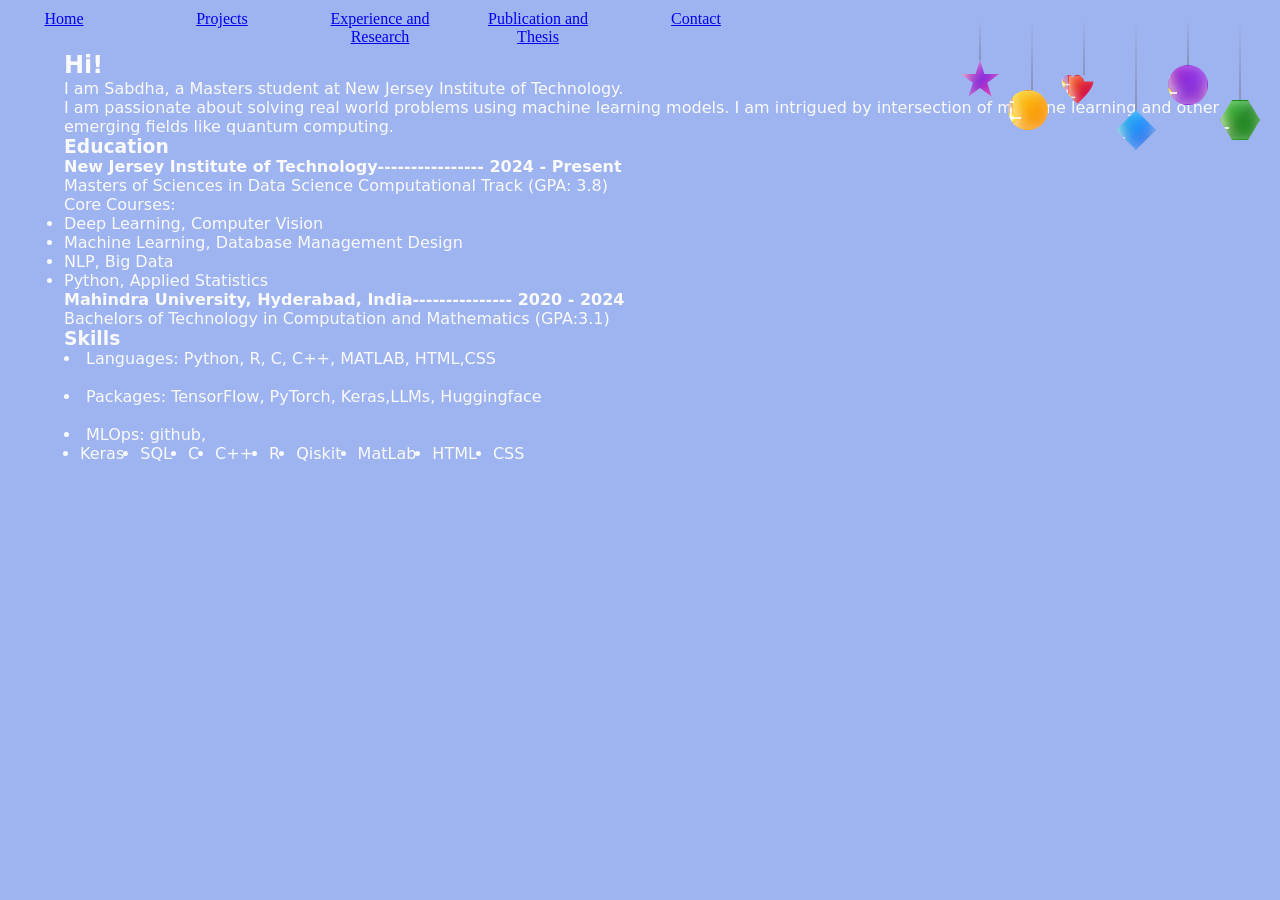
<file: index.html>
<!DOCTYPE html>
<html>
    <head>
        <meta charset="UTF-8">
        <meta name="viewport" content="width=device-width, initial-scale=1.0">
        <link rel="stylesheet" href="./styles.css">
        <title>
            Portfolio
        </title>
    </head>
    <body style="background-color: rgb(158, 180, 240);">
        
        <div class="options-container button-text-font">

        <nav class="pink-button">
        <a href="index.html" class="active">Home</a>
            </nav>
                <nav class="pink-button">
        <a href="projects.html" >Projects</a>
        </nav>
        <nav class="pink-button">
        <a href="research.html">Experience and Research</a>
        </nav>
        <nav class="pink-button">
        <a href="publication.html">Publication and Thesis</a>
        </nav>
        <nav class="pink-button">
        <a href="contact.html">Contact</a>
        </nav>
        </div>

        <div class="intro">
            <h2>Hi!</h2>
            <p>I am Sabdha, a Masters student at New Jersey Institute of Technology. <br>
            I am passionate about solving real world problems using machine learning models. I am intrigued by intersection of machine learning and other emerging fields like quantum computing. </p>
        </div>


<div class="try">
<!-- <style>
  .suncatcher-container {
    position: fixed;
    top: 20px;
    right: 20px;
    z-index: 1000;
    display: flex;
    gap: 12px;
  }
  
  .suncatcher {
    position: relative;
    display: inline-block;
  }
  
  .string {
    width: 2px;
    background: linear-gradient(to bottom, transparent, rgba(100, 100, 100, 0.4));
    margin: 0 auto;
  }
  
  /* Varying string lengths */
  .suncatcher:nth-child(1) .string { height: 40px; }
  .suncatcher:nth-child(2) .string { height: 70px; }
  .suncatcher:nth-child(3) .string { height: 55px; }
  .suncatcher:nth-child(4) .string { height: 90px; }
  .suncatcher:nth-child(5) .string { height: 45px; }
  .suncatcher:nth-child(6) .string { height: 80px; }
  .suncatcher:nth-child(7) .string { height: 60px; }
  
  .crystal {
    width: 40px;
    height: 40px;
    margin: 0 auto;
    animation: swing 3s ease-in-out infinite;
    transform-origin: top center;
    filter: drop-shadow(0 2px 8px rgba(138, 43, 226, 0.5));
  }
  
  /* Star shape */
  .star {
    background: linear-gradient(135deg, 
      rgba(255, 105, 180, 0.95) 0%,
      rgba(138, 43, 226, 0.95) 50%,
      rgba(255, 20, 147, 0.95) 100%);
    clip-path: polygon(
      50% 0%, 
      61% 35%, 
      98% 35%, 
      68% 57%, 
      79% 91%, 
      50% 70%, 
      21% 91%, 
      32% 57%, 
      2% 35%, 
      39% 35%
    );
    box-shadow: 
      0 0 25px rgba(255, 20, 147, 0.7),
      0 0 40px rgba(138, 43, 226, 0.4),
      inset 0 0 15px rgba(255, 255, 255, 0.5);
    border: 1px solid rgba(138, 43, 226, 0.6);
  }
  
  /* Moon shape */
  .moon {
    background: linear-gradient(135deg, 
      rgba(255, 215, 0, 0.95) 0%,
      rgba(255, 165, 0, 0.95) 50%,
      rgba(255, 140, 0, 0.95) 100%);
    clip-path: circle(50% at 40% 50%);
    box-shadow: 
      0 0 25px rgba(255, 215, 0, 0.7),
      0 0 40px rgba(255, 165, 0, 0.4),
      inset 0 0 15px rgba(255, 255, 255, 0.5);
    border: 1px solid rgba(255, 165, 0, 0.6);
  }
  
  /* Heart shape */
  .heart {
    background: linear-gradient(135deg, 
      rgba(255, 69, 0, 0.95) 0%,
      rgba(220, 20, 60, 0.95) 50%,
      rgba(255, 0, 127, 0.95) 100%);
    clip-path: path('M20,8 C20,4 16,0 12,0 C8,0 6,2 6,4 C6,2 4,0 0,0 C-4,0 -8,4 -8,8 C-8,16 4,28 12,36 C20,28 32,16 32,8 Z');
    transform: scale(0.8);
    box-shadow: 
      0 0 25px rgba(255, 0, 127, 0.7),
      0 0 40px rgba(220, 20, 60, 0.4),
      inset 0 0 15px rgba(255, 255, 255, 0.5);
    border: 1px solid rgba(220, 20, 60, 0.6);
  }
  
  /* Diamond shape */
  .diamond {
    background: linear-gradient(135deg, 
      rgba(0, 191, 255, 0.95) 0%,
      rgba(30, 144, 255, 0.95) 50%,
      rgba(65, 105, 225, 0.95) 100%);
    clip-path: polygon(50% 0%, 100% 50%, 50% 100%, 0% 50%);
    box-shadow: 
      0 0 25px rgba(30, 144, 255, 0.7),
      0 0 40px rgba(0, 191, 255, 0.4),
      inset 0 0 15px rgba(255, 255, 255, 0.5);
    border: 1px solid rgba(30, 144, 255, 0.6);
  }
  
  /* Circle shape */
  .circle {
    background: linear-gradient(135deg, 
      rgba(148, 0, 211, 0.95) 0%,
      rgba(138, 43, 226, 0.95) 50%,
      rgba(153, 50, 204, 0.95) 100%);
    clip-path: circle(50%);
    box-shadow: 
      0 0 25px rgba(148, 0, 211, 0.7),
      0 0 40px rgba(138, 43, 226, 0.4),
      inset 0 0 15px rgba(255, 255, 255, 0.5);
    border: 1px solid rgba(138, 43, 226, 0.6);
  }
  
  /* Hexagon shape */
  .hexagon {
    background: linear-gradient(135deg, 
      rgba(50, 205, 50, 0.95) 0%,
      rgba(34, 139, 34, 0.95) 50%,
      rgba(0, 128, 0, 0.95) 100%);
    clip-path: polygon(30% 0%, 70% 0%, 100% 50%, 70% 100%, 30% 100%, 0% 50%);
    box-shadow: 
      0 0 25px rgba(50, 205, 50, 0.7),
      0 0 40px rgba(34, 139, 34, 0.4),
      inset 0 0 15px rgba(255, 255, 255, 0.5);
    border: 1px solid rgba(34, 139, 34, 0.6);
  }
  
  /* Teardrop shape */
  .teardrop {
    background: linear-gradient(135deg, 
      rgba(255, 20, 147, 0.95) 0%,
      rgba(199, 21, 133, 0.95) 50%,
      rgba(219, 112, 147, 0.95) 100%);
    clip-path: path('M20,40 Q20,20 20,10 A10,10 0 1,1 20,10 Q20,20 20,40 Z');
    box-shadow: 
      0 0 25px rgba(255, 20, 147, 0.7),
      0 0 40px rgba(199, 21, 133, 0.4),
      inset 0 0 15px rgba(255, 255, 255, 0.5);
    border: 1px solid rgba(199, 21, 133, 0.6);
  }
  
  /* Animation delays for each charm */
  .suncatcher:nth-child(1) .crystal { animation-delay: 0s; }
  .suncatcher:nth-child(2) .crystal { animation-delay: 0.3s; }
  .suncatcher:nth-child(3) .crystal { animation-delay: 0.6s; }
  .suncatcher:nth-child(4) .crystal { animation-delay: 0.9s; }
  .suncatcher:nth-child(5) .crystal { animation-delay: 1.2s; }
  .suncatcher:nth-child(6) .crystal { animation-delay: 1.5s; }
  .suncatcher:nth-child(7) .crystal { animation-delay: 1.8s; }
  
  .sparkle {
    position: absolute;
    width: 12px;
    height: 12px;
    background: radial-gradient(circle, 
      rgba(255, 255, 255, 1) 0%,
      rgba(255, 215, 0, 0.9) 50%,
      transparent 70%);
    border-radius: 50%;
    animation: sparkle 2s ease-in-out infinite;
    box-shadow: 
      0 0 15px rgba(255, 255, 255, 1),
      0 0 25px rgba(255, 215, 0, 0.8);
  }
  
  .sparkle::before {
    content: '';
    position: absolute;
    top: 50%;
    left: 50%;
    transform: translate(-50%, -50%);
    width: 20px;
    height: 2px;
    background: rgba(255, 255, 255, 0.8);
    box-shadow: 0 0 10px rgba(255, 255, 255, 0.6);
  }
  
  .sparkle::after {
    content: '';
    position: absolute;
    top: 50%;
    left: 50%;
    transform: translate(-50%, -50%) rotate(90deg);
    width: 20px;
    height: 2px;
    background: rgba(255, 255, 255, 0.8);
    box-shadow: 0 0 10px rgba(255, 255, 255, 0.6);
  }
  
  .sparkle:nth-child(1) {
    top: 5px;
    left: -15px;
    animation-delay: 0s;
  }
  
  .sparkle:nth-child(2) {
    top: 25px;
    right: -18px;
    animation-delay: 0.7s;
  }
  
  .sparkle:nth-child(3) {
    bottom: 5px;
    left: -8px;
    animation-delay: 1.4s;
  }
  
  @keyframes swing {
    0%, 100% {
      transform: rotate(-8deg);
    }
    50% {
      transform: rotate(8deg);
    }
  }
  
  @keyframes sparkle {
    0%, 100% {
      opacity: 0;
      transform: scale(0) rotate(0deg);
    }
    50% {
      opacity: 1;
      transform: scale(1.2) rotate(180deg);
    }
  }
</style> -->

<div class="suncatcher-container">
  <div class="suncatcher">
    <div class="string"></div>
    <div class="crystal star">
      <div class="sparkle"></div>
      <div class="sparkle"></div>
      <div class="sparkle"></div>
    </div>
  </div>
  <div class="suncatcher">
    <div class="string"></div>
    <div class="crystal moon">
      <div class="sparkle"></div>
      <div class="sparkle"></div>
      <div class="sparkle"></div>
    </div>
  </div>
  <div class="suncatcher">
    <div class="string"></div>
    <div class="crystal heart">
      <div class="sparkle"></div>
      <div class="sparkle"></div>
      <div class="sparkle"></div>
    </div>
  </div>
  <div class="suncatcher">
    <div class="string"></div>
    <div class="crystal diamond">
      <div class="sparkle"></div>
      <div class="sparkle"></div>
      <div class="sparkle"></div>
    </div>
  </div>
  <div class="suncatcher">
    <div class="string"></div>
    <div class="crystal circle">
      <div class="sparkle"></div>
      <div class="sparkle"></div>
      <div class="sparkle"></div>
    </div>
  </div>
  <div class="suncatcher">
    <div class="string"></div>
    <div class="crystal hexagon">
      <div class="sparkle"></div>
      <div class="sparkle"></div>
      <div class="sparkle"></div>
    </div>
  </div>
  
</div>

     <div class="education"> <h3>Education</h3>

                    <h4>New Jersey Institute of Technology---------------- 2024 - Present</h4>
                    <p>Masters of Sciences in Data Science Computational Track (GPA: 3.8) <br>
                    Core Courses:</p>
                    <ul>
                        <li>Deep Learning, Computer Vision</li>
                        <li>Machine Learning, Database Management Design</li>
                        <li>NLP, Big Data</li>
                        <li>Python, Applied Statistics</li>
                    </ul>
    
                    <h4>Mahindra University, Hyderabad, India--------------- 2020 - 2024 </h4>
                    <p>Bachelors of Technology in Computation and Mathematics (GPA:3.1)
                    </p>
    
    </div>
        <!-- <hr> -->

    <!-- <div class="experience"> <h3>Experience</h3>
            <h4>Research Assistant (Volunteer)- Neural Network based SLAM Project |
                New Jersey Institute of Technology-----
                July 2025 - August 2025</h4>
                <ul>
                        <li>Created data visualizations to analyze spatial-temporal patterns in visual datasets, enhancing interpret ability for research decisions</li>
                        <li>Illustrated the temporal attention transformer architecture to improve clarity in team discussions and technical documentation.</li>
                        <li>Experimented with various undersampling and oversampling strategies to address dataset imbalance and
evaluate effects on model training stability.</li>
                    </ul> -->
<!--           
    </div>
        <div class="projects "> <h3>Projects I did in the last 1.5 years</h3>
            <div>
                <h4>Flight Data Analysis with Hadoop & Oozie | AWS-based Distributed System</h4>
                <details>
                    <summary>Read More</summary>
                    <p>Designed and implemented a distributed data processing workflow using Hadoop and Apache Oozie to analyze over 20 years of U.S. flight data (~100M+ records). Developed and orchestrated multiple MapReduce jobs to identify top-performing airlines, analyze airport taxi times, and determine common flight cancellation reasons. Deployed the solution on AWS EC2 instances, performed scalability testing across varying VM counts, and benchmarked performance over incremental time spans. Demonstrated strong skills in big data processing, cluster configuration, and workflow automation.</p>
                  </details>
                <h4>Text Classification using Quantum Self-Attention Neural Network</h4>
                <details>
                    <summary>Read More</summary>
                    <p>Implemented a Quantum Self-Attention Neural Network to classify biomedical research papers from the PubMed dataset into Diabetes Mellitus, Experimental and Diabetes Mellitus Type 1. Compared the performance of QSANN against Naive Bayes and classical self-attention models. Achieved 73% classification accuracy, demonstrating the potential of quantum-inspired models in text classification tasks within the biomedical domain.</p>
                  </details>
                <h4>UFC Fight Winner Prediction using Machine Learning</h4>
                <details>
                    <summary>
                        Read More
                    </summary>
                    <p>Analyzed UFC fight data (1993–2021) from Kaggle to develop predictive models for fight outcomes. Extended and improved upon prior work by Kaggle user Conall by exploring additional features, evaluating previously unconsidered factors, and implementing new machine learning models (e.g., Random Forest, XGBoost, and Neural Networks). Achieved improved prediction accuracy through feature engineering and model optimization, contributing novel insights into fight dynamics and win probabilities</p>
                </details>
                <h4>Material Management Web App</h4>
                <details>
                    <summary>
                        Read More
                    </summary>
                    <p>A full-stack web application designed to manage textile inventory efficiently. It categorizes materials into raw materials (like cotton, wool), finished goods (such as garments, fabrics), and supplies (including dyes, threads, and equipment). The system allows users to add, update, and track materials, making it ideal for streamlining resource management in textile production.</p>
                </details>
                <h4>AI-Powered Resume Analyzer Web App</h4>
                <details>
                    <summary>
                        Read More
                    </summary>
                <p>Developed a web application that analyzes a user’s resume PDF against a job description to identify relevant coursework, match qualifications, and suggest a personalized learning roadmap for missing skills. Integrated OpenAI’s GPT model via a Django backend, using tools such as pdfplumber and PyPDF2 for PDF parsing.</p>
                </details>
                <h4>Equity Portfolio Management Strategy Simulation</h4>
                <details>
                    <summary>
                        Read More
                    </summary>
                <p>Simulated a $5 million equity portfolio using 2018 daily stock data from 10 major tech companies. Implemented and compared two rebalancing strategies—buying the lowest vs. highest performers every 5 business days—while accounting for dividends and FX impact (USD/JPY). Tracked daily portfolio value (MTM), benchmarked against a custom high-tech index, and analyzed performance to find the optimal rebalancing frequency.</p>
                </details>
                <h4>Multimodal Emotion Recognition using GIFs and Images</h4>
                <details>
                    <summary>
                        Read More
                    </summary>
                 <p>Designed a two-phase project focused on multimodal emotion recognition using images and GIFs, reflecting modern communication trends across generations. In phase one, curated a diverse dataset by sourcing visual content from platforms like Giphy and DALL-E. In phase two, applied and compared advanced deep learning models—including CNNs, VGG, and ResNet—to extract and classify emotions from the dataset. This project demonstrated the potential of multimodal datasets in enhancing human-computer interaction and provided insights into the emotional dynamics conveyed through visual media.</p>
                </details>
                <h4>Sarcasm Detection Using Transformer Models</h4>
                <details>
                    <summary>
                        Read More
                    </summary>
                    <p>Developed a sarcasm detection model using Transformer-based architecture to tackle the growing challenge of identifying sarcasm in online text. The project involved extensive data preprocessing, text cleaning, and the construction of a custom Transformer encoder incorporating Multi-Head Attention, positional encoding, and feedforward layers. By capturing nuanced contextual dependencies in language, the model achieved high accuracy and precision in distinguishing sarcastic from non-sarcastic content. Performance was evaluated using average precision score, accuracy, and confusion matrix, demonstrating the model's effectiveness in handling the complexities of sarcastic expressions.</p>
                </details>


            </div>
        </div> -->

      
        

              
    <div class="skills">
            <h3>Skills</h3>
           
                <li>Languages: Python, R, C, C++, MATLAB, HTML,CSS</li> 
                <br>
                <li>Packages: TensorFlow, PyTorch, Keras,LLMs, Huggingface</li> 
                <br>
                <li>MLOps: github, </li>

        
            <ul>
                <li>Keras</li>
                <li>SQL</li>
                <li>C</li>
                <li>C++</li>
                <li>R</li>
                <li>Qiskit</li>
                <li>MatLab</li>
                <li>HTML</li>
                <li>CSS</li>

            </ul>

        </div> 
        <!-- <div>
            <h3>Certifications</h3>
            <ul>
                <li>International Risk Management Level-1 Certified</li>
                <li>Qiskit Quantum Machine Learning Summer Course</li>
                <li>Intro to Quantum Computing by Qubit by Qubit</li>
            </ul>
        </div>
        <hr>

        <div> <h3>Volunteering</h3>
        <p>    Volunteering at NJIT Food Pantry (Jan 2025 - Present) <br>
            Tutored middle school students (Oct 2023- Jan 2024)
        </p>

        </div>

        </div>
        


        <div class="hobbies"><h3>In my free time I like to..</h3>
            <ul>
                <li>Read fiction</li>
                <li>Play Table Tennis or Badminton</li>
                <li>Watch Ted Talks</li>
                <li>Cook</li>
            </ul>
        
        </div>
    </div> -->

    </body>

    <!-- <footer>
        
        
    </footer> -->
    </html>
</file>
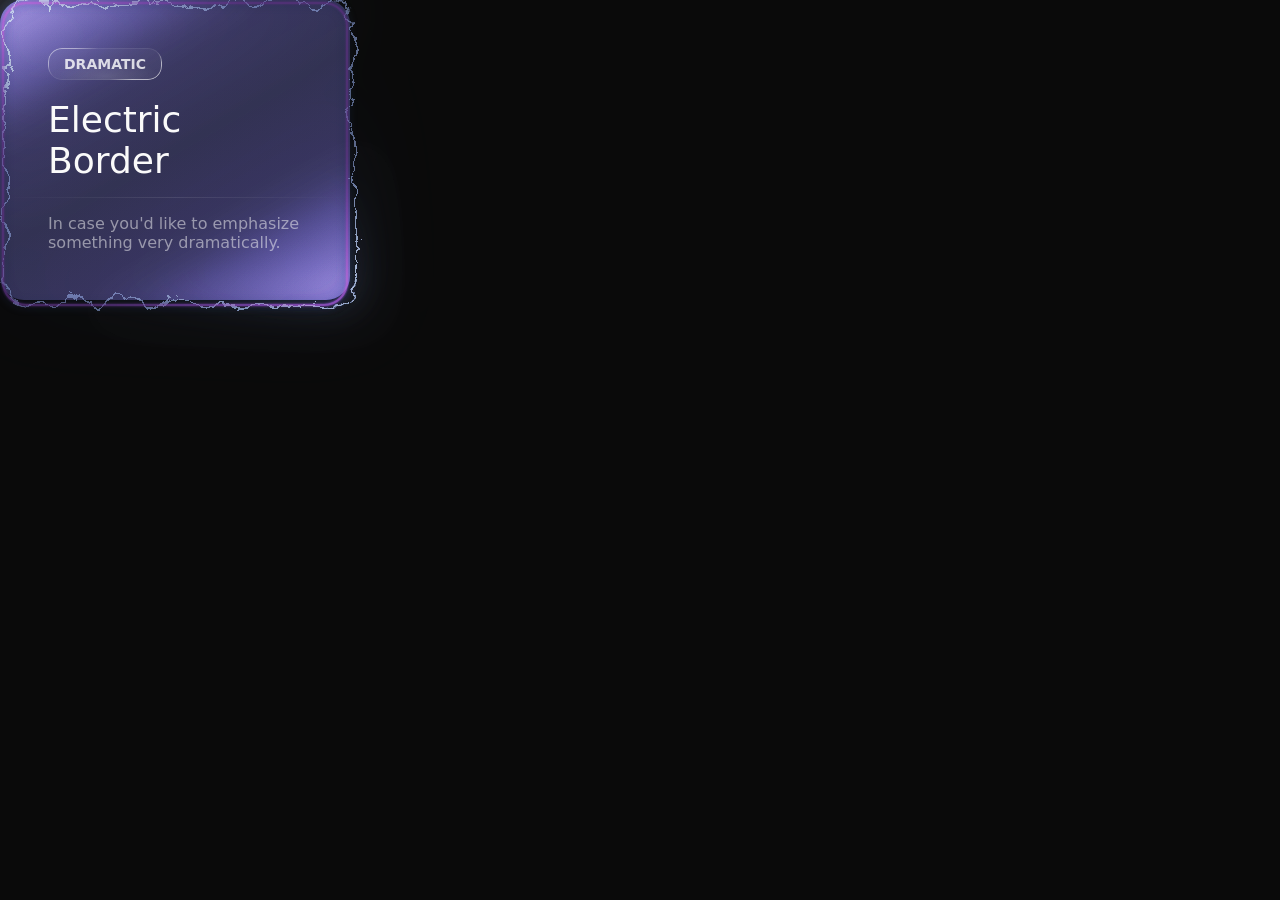
<file: project_card.html>
<!DOCTYPE html>
<html>
    <head>
        <meta charset="UTF-8">
        <meta name="viewport" content="width=device-width, initial-scale=1.0">
        <link rel="stylesheet" href="./test.css">
        <title>
            Portfolio
        </title>
    </head>
    <body>
        <main>
  <svg class="svg-container">
    <defs>
      <filter id="turbulent-displace" colorInterpolationFilters="sRGB" x="-20%" y="-20%" width="140%" height="140%">
        <feTurbulence type="turbulence" baseFrequency="0.02" numOctaves="10" result="noise1" seed="1" />
        <feOffset in="noise1" dx="0" dy="0" result="offsetNoise1">
          <animate attributeName="dy" values="700; 0" dur="6s" repeatCount="indefinite" calcMode="linear" />
        </feOffset>

        <feTurbulence type="turbulence" baseFrequency="0.02" numOctaves="10" result="noise2" seed="1" />
        <feOffset in="noise2" dx="0" dy="0" result="offsetNoise2">
          <animate attributeName="dy" values="0; -700" dur="12s" repeatCount="indefinite" calcMode="linear" />
        </feOffset>

        <feTurbulence type="turbulence" baseFrequency="0.02" numOctaves="10" result="noise1" seed="2" />
        <feOffset in="noise1" dx="0" dy="0" result="offsetNoise3">
          <animate attributeName="dx" values="490; 0" dur="12s" repeatCount="indefinite" calcMode="linear" />
        </feOffset>

        <feTurbulence type="turbulence" baseFrequency="0.02" numOctaves="10" result="noise2" seed="2" />
        <feOffset in="noise2" dx="0" dy="0" result="offsetNoise4">
          <animate attributeName="dx" values="0; -490" dur="12s" repeatCount="indefinite" calcMode="linear" />
        </feOffset>

        <feComposite in="offsetNoise1" in2="offsetNoise2" result="part1" />
        <feComposite in="offsetNoise3" in2="offsetNoise4" result="part2" />
        <feBlend in="part1" in2="part2" mode="color-dodge" result="combinedNoise" />

        <feDisplacementMap in="SourceGraphic" in2="combinedNoise" scale="30" xChannelSelector="R" yChannelSelector="B" />
      </filter>
    </defs>
  </svg>

  <div class="card-container">
    <div class="inner-container">
      <div class="border-outer">
        <div class="main-card"></div>
      </div>
      <div class="glow-layer-1"></div>
      <div class="glow-layer-2"></div>
    </div>

    <div class="overlay-1"></div>
    <div class="overlay-2"></div>
    <div class="background-glow"></div>

    <div class="content-container">
      <div class="content-top">
        <div class="scrollbar-glass">
          Dramatic
        </div>
        <p class="title">Electric Border</p>
      </div>

      <hr class="divider" />

      <div class="content-bottom">
        <p class="description">In case you'd like to emphasize something very dramatically.</p>
      </div>
    </div>
  </div>
</main>
    </body>
</html>
</file>
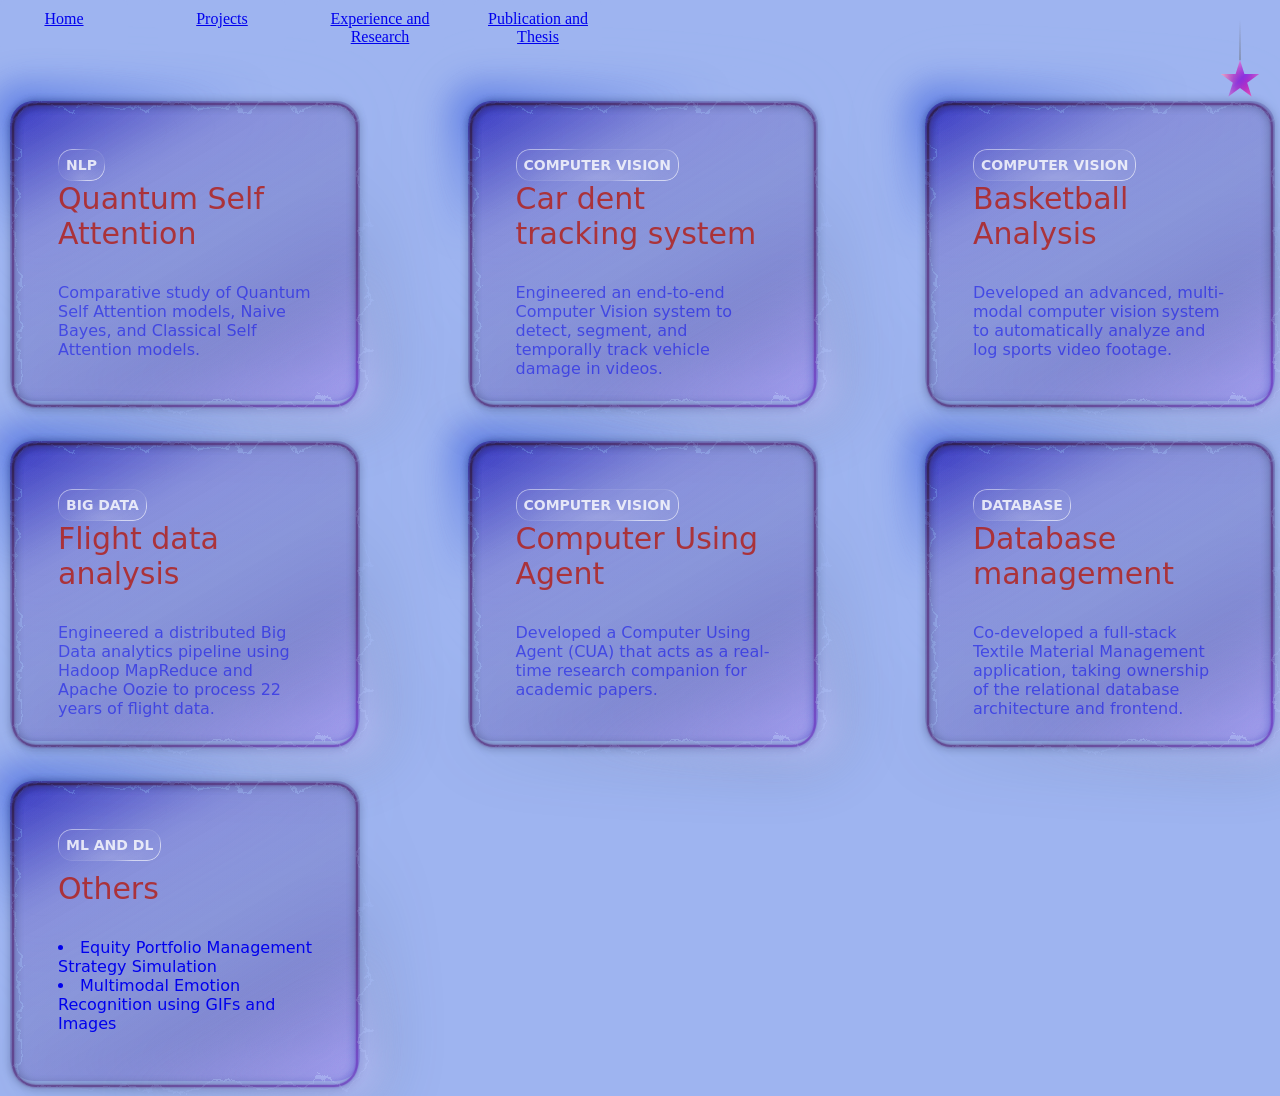
<file: projects.html>
<!DOCTYPE html>
<html>
<head>
    <title>Projects</title>
    <link rel="stylesheet" href="./styles.css">
</head>

<body style="background-color: rgb(158, 180, 240);">

<svg class="svg-container">
    <defs>
      <filter id="turbulent-displace" colorInterpolationFilters="sRGB" x="-20%" y="-20%" width="140%" height="140%">
        <feTurbulence type="turbulence" baseFrequency="0.02" numOctaves="10" result="noise1" seed="1" />
        <feOffset in="noise1" dx="0" dy="0" result="offsetNoise1">
          <animate attributeName="dy" values="700; 0" dur="6s" repeatCount="indefinite" calcMode="linear" />
        </feOffset>

        <feTurbulence type="turbulence" baseFrequency="0.02" numOctaves="10" result="noise2" seed="1" />
        <feOffset in="noise2" dx="0" dy="0" result="offsetNoise2">
          <animate attributeName="dy" values="0; -700" dur="12s" repeatCount="indefinite" calcMode="linear" />
        </feOffset>

        <feTurbulence type="turbulence" baseFrequency="0.02" numOctaves="10" result="noise1" seed="2" />
        <feOffset in="noise1" dx="0" dy="0" result="offsetNoise3">
          <animate attributeName="dx" values="490; 0" dur="12s" repeatCount="indefinite" calcMode="linear" />
        </feOffset>

        <feTurbulence type="turbulence" baseFrequency="0.02" numOctaves="10" result="noise2" seed="2" />
        <feOffset in="noise2" dx="0" dy="0" result="offsetNoise4">
          <animate attributeName="dx" values="0; -490" dur="12s" repeatCount="indefinite" calcMode="linear" />
        </feOffset>

        <feComposite in="offsetNoise1" in2="offsetNoise2" result="part1" />
        <feComposite in="offsetNoise3" in2="offsetNoise4" result="part2" />
        <feBlend in="part1" in2="part2" mode="color-dodge" result="combinedNoise" />

        <feDisplacementMap in="SourceGraphic" in2="combinedNoise" scale="30" xChannelSelector="R" yChannelSelector="B" />
      </filter>
    </defs>
  </svg>

<!-- NAVBAR -->
       <div class="options-container button-text-font">

        <nav class="pink-button">
        <a href="index.html" >Home</a>
        </nav>
        
        <nav class="pink-button">
        <a href="projects.html" class="active">Projects</a>
        </nav>

        <nav class="pink-button">
        <a href="research.html">Experience and Research</a>
        </nav>

        <nav class="pink-button">
        <a href="publication.html">Publication and Thesis</a>
        </nav>

        </div>


<div class="suncatcher-container">
  <div class="suncatcher">
    <div class="string"></div>
    <div class="crystal star">
      <div class="sparkle"></div>
      <div class="sparkle"></div>
      <div class="sparkle"></div>
    </div>
  </div>
</div>


<!-- <h1 style="text-align: center; color: rgba(146, 29, 29, 0.959); margin-top: 40px;">Projects</h1> -->

<div class="projects-grid">

<a href="nlp.html"><div class="project-item">

  <div class="card-container" >
    <div class="inner-container" >
      <div class="border-outer">
        <div class="main-card"></div>
      </div>
      <div class="glow-layer-1"></div>
      <div class="glow-layer-2"></div>
    </div>

    <div class="overlay-1"></div>
    <div class="overlay-2"></div>
    <div class="background-glow"></div>

    <div class="content-container">
      <div class="content-top">
        <div class="scrollbar-glass">
         NLP
        </div>
        <p class="title">Quantum Self Attention</p>
      </div>

      <hr class="divider" />

      <div class="content-bottom">
        <p class="description">Comparative study of Quantum Self Attention models, Naive Bayes, and Classical Self Attention models.</p>
      </div>
    </div>
  </div>
  </div></a>

<a href="cv1.html"><div class="project-item" >

  <div class="card-container">
    <div class="inner-container">
      <div class="border-outer">
        <div class="main-card"></div>
      </div>
      <div class="glow-layer-1"></div>
      <div class="glow-layer-2"></div>
    </div>

    <div class="overlay-1"></div>
    <div class="overlay-2"></div>
    <div class="background-glow"></div>

    <div class="content-container">
      <div class="content-top">
        <div class="scrollbar-glass">
         Computer Vision
        </div>
        <p class="title">Car dent tracking system</p>
      </div>

      <hr class="divider" />

      <div class="content-bottom">
        <p class="description">Engineered an end-to-end Computer Vision system to detect, segment, and temporally track vehicle damage in videos. </p>
      </div>
    </div>
  </div>
  </div></a> 

<a href="cv2.html"><div class="project-item">

  <div class="card-container">
    <div class="inner-container">
      <div class="border-outer">
        <div class="main-card"></div>
      </div>
      <div class="glow-layer-1"></div>
      <div class="glow-layer-2"></div>
    </div>

    <div class="overlay-1"></div>
    <div class="overlay-2"></div>
    <div class="background-glow"></div>

    <div class="content-container">
      <div class="content-top">
        <div class="scrollbar-glass">
         Computer Vision
        </div>
        <p class="title">Basketball Analysis</p>
      </div>

      <hr class="divider" />

      <div class="content-bottom">
        <p class="description">Developed an advanced, multi-modal computer vision system to automatically analyze and log sports video footage.</p>
      </div>
    </div>
  </div>
  </div></a>

<a href="big-data.html"><div class="project-item">

  <div class="card-container">
    <div class="inner-container">
      <div class="border-outer">
        <div class="main-card"></div>
      </div>
      <div class="glow-layer-1"></div>
      <div class="glow-layer-2"></div>
    </div>

    <div class="overlay-1"></div>
    <div class="overlay-2"></div>
    <div class="background-glow"></div>

    <div class="content-container">
      <div class="content-top">
        <div class="scrollbar-glass">
         Big Data
        </div>
        <p class="title">Flight data analysis</p>
      </div>

      <hr class="divider" />

      <div class="content-bottom">
        <p class="description">Engineered a distributed Big Data analytics pipeline using Hadoop MapReduce and Apache Oozie to process 22 years of flight data. </p>
      </div>
    </div>
  </div>
  </div></a>

<a href="cv3.html"><div class="project-item">

  <div class="card-container">
    <div class="inner-container">
      <div class="border-outer">
        <div class="main-card"></div>
      </div>
      <div class="glow-layer-1"></div>
      <div class="glow-layer-2"></div>
    </div>

    <div class="overlay-1"></div>
    <div class="overlay-2"></div>
    <div class="background-glow"></div>

    <div class="content-container">
      <div class="content-top">
        <div class="scrollbar-glass">
         Computer Vision
        </div>
        <p class="title">Computer Using Agent</p>
      </div>

      <hr class="divider" />

      <div class="content-bottom">
        <p class="description">Developed a Computer Using Agent (CUA) that acts as a real-time research companion for academic papers.</p>
      </div>

    </div>
  </div>
  </div></a>

<a href="database.html"><div class="project-item">

  <div class="card-container">
    <div class="inner-container">
      <div class="border-outer">
        <div class="main-card"></div>
      </div>
      <div class="glow-layer-1"></div>
      <div class="glow-layer-2"></div>
    </div>

    <div class="overlay-1"></div>
    <div class="overlay-2"></div>
    <div class="background-glow"></div>

    <div class="content-container">
      <div class="content-top">
        <div class="scrollbar-glass">
         Database
        </div>
        <p class="title">Database management</p>
      </div>

      <hr class="divider" />

      <div class="content-bottom">
        <p class="description">Co-developed a full-stack Textile Material Management application, taking ownership of the relational database architecture and frontend.</p>
      </div>
    </div>
  </div>
  </div></a>

<a href="ml_dl.html"><div class="project-item">

  <div class="card-container">
    <div class="inner-container">
      <div class="border-outer">
        <div class="main-card"></div>
      </div>
      <div class="glow-layer-1"></div>
      <div class="glow-layer-2"></div>
    </div>

    <div class="overlay-1"></div>
    <div class="overlay-2"></div>
    <div class="background-glow"></div>

    <div class="content-container">
      <div class="content-top">
        <div class="scrollbar-glass">
         ML and DL
        </div>
        <p class="title">Others</p>
      </div>

      <hr class="divider" />

      <div class="content-bottom">
        <p class="description"> <li>Equity Portfolio Management Strategy Simulation</li>
          <li>Multimodal Emotion Recognition using GIFs and Images</li>
          </p>
      </div>
    </div>
  </div>
  </div></a>
</div>
</body>

</html>
</file>
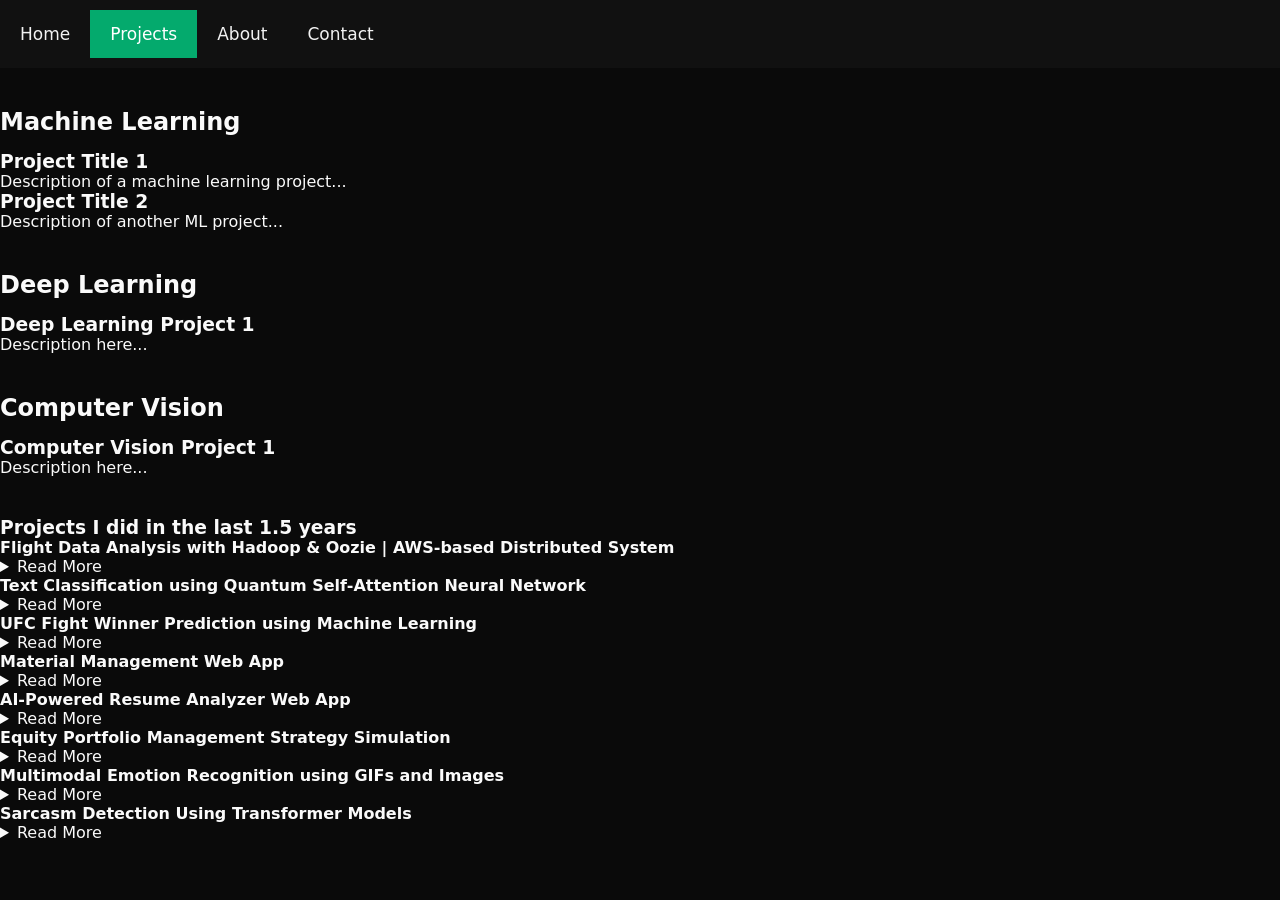
<file: projects_old.html>
<!DOCTYPE html>
<html>
<head>
    <title>My Projects</title>
    <link rel="stylesheet" href="styles.css">
</head>
<body>

    <!-- TOP NAV -->
<nav class="topnav">
    <a href="index.html">Home</a>
    <a href="projects.html" class="active">Projects</a>
    <a href="about.html">About</a>
    <a href="contact.html">Contact</a>
</nav>


<!-- MACHINE LEARNING SECTION -->
<section class="project-section">
    <h2>Machine Learning</h2>

    <div class="project-card">
        <h3>Project Title 1</h3>
        <p>Description of a machine learning project...</p>
    </div>

    <div class="project-card">
        <h3>Project Title 2</h3>
        <p>Description of another ML project...</p>
    </div>
</section>

<!-- DEEP LEARNING SECTION -->
<section class="project-section">
    <h2>Deep Learning</h2>

    <div class="project-card">
        <h3>Deep Learning Project 1</h3>
        <p>Description here...</p>
    </div>
</section>

<!-- COMPUTER VISION SECTION -->
<section class="project-section">
    <h2>Computer Vision</h2>

    <div class="project-card">
        <h3>Computer Vision Project 1</h3>
        <p>Description here...</p>
    </div>
</section>

    </div>
        <div class="projects "> <h3>Projects I did in the last 1.5 years</h3>
            <div>
                <h4>Flight Data Analysis with Hadoop & Oozie | AWS-based Distributed System</h4>
                <details>
                    <summary>Read More</summary>
                    <p>Designed and implemented a distributed data processing workflow using Hadoop and Apache Oozie to analyze over 20 years of U.S. flight data (~100M+ records). Developed and orchestrated multiple MapReduce jobs to identify top-performing airlines, analyze airport taxi times, and determine common flight cancellation reasons. Deployed the solution on AWS EC2 instances, performed scalability testing across varying VM counts, and benchmarked performance over incremental time spans. Demonstrated strong skills in big data processing, cluster configuration, and workflow automation.</p>
                  </details>
                <h4>Text Classification using Quantum Self-Attention Neural Network</h4>
                <details>
                    <summary>Read More</summary>
                    <p>Implemented a Quantum Self-Attention Neural Network to classify biomedical research papers from the PubMed dataset into Diabetes Mellitus, Experimental and Diabetes Mellitus Type 1. Compared the performance of QSANN against Naive Bayes and classical self-attention models. Achieved 73% classification accuracy, demonstrating the potential of quantum-inspired models in text classification tasks within the biomedical domain.</p>
                  </details>
                <h4>UFC Fight Winner Prediction using Machine Learning</h4>
                <details>
                    <summary>
                        Read More
                    </summary>
                    <p>Analyzed UFC fight data (1993–2021) from Kaggle to develop predictive models for fight outcomes. Extended and improved upon prior work by Kaggle user Conall by exploring additional features, evaluating previously unconsidered factors, and implementing new machine learning models (e.g., Random Forest, XGBoost, and Neural Networks). Achieved improved prediction accuracy through feature engineering and model optimization, contributing novel insights into fight dynamics and win probabilities</p>
                </details>
                <h4>Material Management Web App</h4>
                <details>
                    <summary>
                        Read More
                    </summary>
                    <p>A full-stack web application designed to manage textile inventory efficiently. It categorizes materials into raw materials (like cotton, wool), finished goods (such as garments, fabrics), and supplies (including dyes, threads, and equipment). The system allows users to add, update, and track materials, making it ideal for streamlining resource management in textile production.</p>
                </details>
                <h4>AI-Powered Resume Analyzer Web App</h4>
                <details>
                    <summary>
                        Read More
                    </summary>
                <p>Developed a web application that analyzes a user’s resume PDF against a job description to identify relevant coursework, match qualifications, and suggest a personalized learning roadmap for missing skills. Integrated OpenAI’s GPT model via a Django backend, using tools such as pdfplumber and PyPDF2 for PDF parsing.</p>
                </details>
                <h4>Equity Portfolio Management Strategy Simulation</h4>
                <details>
                    <summary>
                        Read More
                    </summary>
                <p>Simulated a $5 million equity portfolio using 2018 daily stock data from 10 major tech companies. Implemented and compared two rebalancing strategies—buying the lowest vs. highest performers every 5 business days—while accounting for dividends and FX impact (USD/JPY). Tracked daily portfolio value (MTM), benchmarked against a custom high-tech index, and analyzed performance to find the optimal rebalancing frequency.</p>
                </details>
                <h4>Multimodal Emotion Recognition using GIFs and Images</h4>
                <details>
                    <summary>
                        Read More
                    </summary>
                 <p>Designed a two-phase project focused on multimodal emotion recognition using images and GIFs, reflecting modern communication trends across generations. In phase one, curated a diverse dataset by sourcing visual content from platforms like Giphy and DALL-E. In phase two, applied and compared advanced deep learning models—including CNNs, VGG, and ResNet—to extract and classify emotions from the dataset. This project demonstrated the potential of multimodal datasets in enhancing human-computer interaction and provided insights into the emotional dynamics conveyed through visual media.</p>
                </details>
                <h4>Sarcasm Detection Using Transformer Models</h4>
                <details>
                    <summary>
                        Read More
                    </summary>
                    <p>Developed a sarcasm detection model using Transformer-based architecture to tackle the growing challenge of identifying sarcasm in online text. The project involved extensive data preprocessing, text cleaning, and the construction of a custom Transformer encoder incorporating Multi-Head Attention, positional encoding, and feedforward layers. By capturing nuanced contextual dependencies in language, the model achieved high accuracy and precision in distinguishing sarcastic from non-sarcastic content. Performance was evaluated using average precision score, accuracy, and confusion matrix, demonstrating the model's effectiveness in handling the complexities of sarcastic expressions.</p>
                </details>


            </div>
        </div>

</body>
</file>
<file: styles.css>
/* Paste ALL the card CSS from the previous example here (.card-container, .glow-layer-1, .scrollbar-glass, etc.) */

.try {
    display: flex;
    flex-wrap: wrap;
    
    
    
}
.button-text-font {
    font-family: lucida handwriting, cursive;
}
.education {
    margin: 0 5% 0 5%;
    display: block;
    /* padding-left:200px ; */
    

}
.hobbies {
    justify-content: flex-start;
    margin-left: auto;
    margin-right: auto;
   

}
.experience {
flex: 0 1 calc(80% - 20px); /* 3 items per row */
    /* box-sizing: border-box; */
    border: 1px solid white;
    padding: 15px;
}
/* .projects {
    flex: 0 1 calc(50% - 20px); /* 3 items per row */
    /* box-sizing: border-box; */
    border: 1px solid white;
    padding: 15px;
} */
footer {
    text-align:center ;
 
}
footer a{
    margin-right:10px;          


}
.skills {
    margin: 0 5% 0 5%;
    display: block;

}

.skills ul {
    list-style-type: disc;       /* bullet points */
    display: flex;               /* make items horizontal */
    gap: 1rem;                   /* space between items */
    padding-left: 1rem;         /* indentation for bullets */
}

.skills li {
    white-space: nowrap;        /* prevents items from wrapping */
}

.topnav {
    background-color: #111;
    overflow: hidden;
    padding: 10px 0;
}

.topnav a {
    float: left;
    color: #f2f2f2;
    text-align: center;
    padding: 14px 20px;
    text-decoration: none;
    font-size: 17px;
}

.topnav a:hover {
    background-color: #575757;
    color: white;
}

.topnav a.active {
    background-color: #04AA6D;
    color: white;
}

/* Section spacing */
.project-section {
    margin: 40px 0;
  
}

.project-section h2 {
    margin-bottom: 15px;
}


/* Two-column layout */
.projects-grid {
    display: flex;
    flex-wrap: wrap;
    justify-content: space-between;
    gap: 20px;
    margin: 40px 0;
}

.project-item {
    flex: 1;
    display: flex;
    flex-direction: row;
    justify-content: space-between;
    align-items: flex-start;
    padding: 10px 0;
    margin: 0;
    gap: 30px;
}

/* Left: project description */
.project-info {
    flex: 3;
}




/* Mobile layout */
@media (max-width: 768px) {
    .project-item {
        flex-direction: column;
    }

    .skills-box {
        width: 100%;
        margin-top: 10px;
    }
}

    .options-container {
        display: flex;
        gap: 30px;
        justify-content: left;
    }
  .pink-button {
    background-color: rgb(158, 180, 240);
    color: #fff;
    /* border: 2px solid #f5e2e5; */
    padding: 10px 8px 5px 8px;
    font-size: 16px;
    border-radius: 5px;
    cursor: pointer;
    transition: all 0.3s ease;
    width: 10%;
    text-align: center;

   
  }
  
  .card-container:hover {
    background-color: rgb(158, 180, 240) ;
    border-color:  rgb(158, 180, 240);
    transform: translateY(-2px);
    box-shadow: 2px 2px 2px 2px rgba(130, 36, 181, 0.699);
  }

.intro {
    margin: 0 0 0 5%;
    display: block;
}


  .suncatcher-container {
    position: fixed;
    top: 20px;
    right: 20px;
    z-index: 1000;
    display: flex;
    gap: 12px;
  }
  
  .suncatcher {
    position: relative;
    display: inline-block;
  }
  
  .string {
    width: 2px;
    background: linear-gradient(to bottom, transparent, rgba(100, 100, 100, 0.4));
    margin: 0 auto;
  }
  
  /* Varying string lengths */
  .suncatcher:nth-child(1) .string { height: 40px; }
  .suncatcher:nth-child(2) .string { height: 70px; }
  .suncatcher:nth-child(3) .string { height: 55px; }
  .suncatcher:nth-child(4) .string { height: 90px; }
  .suncatcher:nth-child(5) .string { height: 45px; }
  .suncatcher:nth-child(6) .string { height: 80px; }
  .suncatcher:nth-child(7) .string { height: 60px; }
  
  .crystal {
    width: 40px;
    height: 40px;
    margin: 0 auto;
    animation: swing 3s ease-in-out infinite;
    transform-origin: top center;
    filter: drop-shadow(0 2px 8px rgba(138, 43, 226, 0.5));
  }
  
  /* Star shape */
  .star {
    background: linear-gradient(135deg, 
      rgba(255, 105, 180, 0.95) 0%,
      rgba(138, 43, 226, 0.95) 50%,
      rgba(255, 20, 147, 0.95) 100%);
    clip-path: polygon(
      50% 0%, 
      61% 35%, 
      98% 35%, 
      68% 57%, 
      79% 91%, 
      50% 70%, 
      21% 91%, 
      32% 57%, 
      2% 35%, 
      39% 35%
    );
    box-shadow: 
      0 0 25px rgba(255, 20, 147, 0.7),
      0 0 40px rgba(138, 43, 226, 0.4),
      inset 0 0 15px rgba(255, 255, 255, 0.5);
    border: 1px solid rgba(138, 43, 226, 0.6);
  }
  
  /* Moon shape */
  .moon {
    background: linear-gradient(135deg, 
      rgba(255, 215, 0, 0.95) 0%,
      rgba(255, 165, 0, 0.95) 50%,
      rgba(255, 140, 0, 0.95) 100%);
    clip-path: circle(50% at 40% 50%);
    box-shadow: 
      0 0 25px rgba(255, 215, 0, 0.7),
      0 0 40px rgba(255, 165, 0, 0.4),
      inset 0 0 15px rgba(255, 255, 255, 0.5);
    border: 1px solid rgba(255, 165, 0, 0.6);
  }
  
  /* Heart shape */
  .heart {
    background: linear-gradient(135deg, 
      rgba(255, 69, 0, 0.95) 0%,
      rgba(220, 20, 60, 0.95) 50%,
      rgba(255, 0, 127, 0.95) 100%);
    clip-path: path('M20,8 C20,4 16,0 12,0 C8,0 6,2 6,4 C6,2 4,0 0,0 C-4,0 -8,4 -8,8 C-8,16 4,28 12,36 C20,28 32,16 32,8 Z');
    transform: scale(0.8);
    box-shadow: 
      0 0 25px rgba(255, 0, 127, 0.7),
      0 0 40px rgba(220, 20, 60, 0.4),
      inset 0 0 15px rgba(255, 255, 255, 0.5);
    border: 1px solid rgba(220, 20, 60, 0.6);
  }
  
  /* Diamond shape */
  .diamond {
    background: linear-gradient(135deg, 
      rgba(0, 191, 255, 0.95) 0%,
      rgba(30, 144, 255, 0.95) 50%,
      rgba(65, 105, 225, 0.95) 100%);
    clip-path: polygon(50% 0%, 100% 50%, 50% 100%, 0% 50%);
    box-shadow: 
      0 0 25px rgba(30, 144, 255, 0.7),
      0 0 40px rgba(0, 191, 255, 0.4),
      inset 0 0 15px rgba(255, 255, 255, 0.5);
    border: 1px solid rgba(30, 144, 255, 0.6);
  }
  
  /* Circle shape */
  .circle {
    background: linear-gradient(135deg, 
      rgba(148, 0, 211, 0.95) 0%,
      rgba(138, 43, 226, 0.95) 50%,
      rgba(153, 50, 204, 0.95) 100%);
    clip-path: circle(50%);
    box-shadow: 
      0 0 25px rgba(148, 0, 211, 0.7),
      0 0 40px rgba(138, 43, 226, 0.4),
      inset 0 0 15px rgba(255, 255, 255, 0.5);
    border: 1px solid rgba(138, 43, 226, 0.6);
  }
  
  /* Hexagon shape */
  .hexagon {
    background: linear-gradient(135deg, 
      rgba(50, 205, 50, 0.95) 0%,
      rgba(34, 139, 34, 0.95) 50%,
      rgba(0, 128, 0, 0.95) 100%);
    clip-path: polygon(30% 0%, 70% 0%, 100% 50%, 70% 100%, 30% 100%, 0% 50%);
    box-shadow: 
      0 0 25px rgba(50, 205, 50, 0.7),
      0 0 40px rgba(34, 139, 34, 0.4),
      inset 0 0 15px rgba(255, 255, 255, 0.5);
    border: 1px solid rgba(34, 139, 34, 0.6);
  }
  
  /* Teardrop shape */
  .teardrop {
    background: linear-gradient(135deg, 
      rgba(255, 20, 147, 0.95) 0%,
      rgba(199, 21, 133, 0.95) 50%,
      rgba(219, 112, 147, 0.95) 100%);
    clip-path: path('M20,40 Q20,20 20,10 A10,10 0 1,1 20,10 Q20,20 20,40 Z');
    box-shadow: 
      0 0 25px rgba(255, 20, 147, 0.7),
      0 0 40px rgba(199, 21, 133, 0.4),
      inset 0 0 15px rgba(255, 255, 255, 0.5);
    border: 1px solid rgba(199, 21, 133, 0.6);
  }
  
  /* Animation delays for each charm */
  .suncatcher:nth-child(1) .crystal { animation-delay: 0s; }
  .suncatcher:nth-child(2) .crystal { animation-delay: 0.3s; }
  .suncatcher:nth-child(3) .crystal { animation-delay: 0.6s; }
  .suncatcher:nth-child(4) .crystal { animation-delay: 0.9s; }
  .suncatcher:nth-child(5) .crystal { animation-delay: 1.2s; }
  .suncatcher:nth-child(6) .crystal { animation-delay: 1.5s; }
  .suncatcher:nth-child(7) .crystal { animation-delay: 1.8s; }
  
  .sparkle {
    position: absolute;
    width: 12px;
    height: 12px;
    background: radial-gradient(circle, 
      rgba(255, 255, 255, 1) 0%,
      rgba(255, 215, 0, 0.9) 50%,
      transparent 70%);
    border-radius: 50%;
    animation: sparkle 2s ease-in-out infinite;
    box-shadow: 
      0 0 15px rgba(255, 255, 255, 1),
      0 0 25px rgba(255, 215, 0, 0.8);
  }
  
  .sparkle::before {
    content: '';
    position: absolute;
    top: 50%;
    left: 50%;
    transform: translate(-50%, -50%);
    width: 20px;
    height: 2px;
    background: rgba(255, 255, 255, 0.8);
    box-shadow: 0 0 10px rgba(255, 255, 255, 0.6);
  }
  
  .sparkle::after {
    content: '';
    position: absolute;
    top: 50%;
    left: 50%;
    transform: translate(-50%, -50%) rotate(90deg);
    width: 20px;
    height: 2px;
    background: rgba(255, 255, 255, 0.8);
    box-shadow: 0 0 10px rgba(255, 255, 255, 0.6);
  }
  
  .sparkle:nth-child(1) {
    top: 5px;
    left: -15px;
    animation-delay: 0s;
  }
  
  .sparkle:nth-child(2) {
    top: 25px;
    right: -18px;
    animation-delay: 0.7s;
  }
  
  .sparkle:nth-child(3) {
    bottom: 5px;
    left: -8px;
    animation-delay: 1.4s;
  }
  
  @keyframes swing {
    0%, 100% {
      transform: rotate(-8deg);
    }
    50% {
      transform: rotate(8deg);
    }
  }
  
  @keyframes sparkle {
    0%, 100% {
      opacity: 0;
      transform: scale(0) rotate(0deg);
    }
    50% {
      opacity: 1;
      transform: scale(1.2) rotate(180deg);
    }
  }

/* Reset and base styles */

/* CSS Variables */
:root {
  --electric-border-color: #9eb4f08f;
  --electric-light-color: #1d2a4e;
  --gradient-color: #744ddf33;
  --color-neutral-900: oklch(57.188% 0.12151 282.428 / 0.404);
}
* {
  margin: 0;
  padding: 0;
  box-sizing: border-box;
}

body {
  font-family: system-ui, -apple-system, sans-serif;
  background-color: oklch(0.145 0 0);
  color: oklch(0.985 0 0);
  height: 100vh;
  overflow: auto;
}

/* Main container */
.main-container {
  display: flex;
  flex-direction: column;
  align-items: center;
  justify-content: center;
  height: 100vh;
}

/* SVG positioning */
.svg-container {
  position: absolute;
}

/* Card container */
.card-container {
  width: 350px;
  height: 300px;
  padding: 2px;
  border-radius: 24px;
  position: relative;
  background: linear-gradient(
      -30deg,
      var(--gradient-color),
      transparent,
      var(--gradient-color)
    ),
    linear-gradient(
      to bottom,
      var(--color-neutral-900),
      var(--color-neutral-900)
    );
  margin-left: 10px;
  margin-right: 5px;
}

/* Inner container */
.inner-container {
  position: relative;
}

/* Border layers */
.border-outer {
  border: 2px solid rgba(101, 49, 131, 0.5);
  border-radius: 24px;
  padding-right: 4px;
  padding-bottom: 4px;
}

.main-card {
  width: 350px;
  height: 300px;
  border-radius: 24px;
  border: 2px solid var(--electric-border-color);
  margin-top: -4px;
  margin-left: -4px;
  filter: url(#turbulent-displace);
}

/* Glow effects */
.glow-layer-1 {
  border: 2px solid rgba(108, 50, 141, 0.747);
  border-radius: 24px;
  width: 100%;
  height: 100%;
  position: absolute;
  top: 0;
  left: 0;
  right: 0;
  bottom: 0;
  filter: blur(1px);
}

.glow-layer-2 {
  border: 2px solid var(--electric-light-color);
  border-radius: 24px;
  width: 100%;
  height: 100%;
  position: absolute;
  top: 0;
  left: 0;
  right: 0;
  bottom: 0;
  filter: blur(4px);
}

/* Overlay effects */
.overlay-1 {
  position: absolute;
  width: 100%;
  height: 100%;
  top: 0;
  left: 0;
  right: 0;
  bottom: 0;
  border-radius: 24px;
  opacity: 1;
  mix-blend-mode: overlay;
  transform: scale(1.1);
  filter: blur(16px);
  background: linear-gradient(
    -30deg,
    rgb(184, 177, 241),
    transparent 30%,
    transparent 70%,
    rgb(24, 23, 23)
  );
}

.overlay-2 {
  position: absolute;
  width: 100%;
  height: 100%;
  top: 0;
  left: 0;
  right: 0;
  bottom: 0;
  border-radius: 24px;
  opacity: 0.5;
  mix-blend-mode: overlay;
  transform: scale(1.1);
  filter: blur(16px);
  background: linear-gradient(
    -30deg,
    rgb(109, 101, 101),
    transparent 30%,
    transparent 70%,
    rgb(126, 113, 113)
  );
}

/* Background glow */
.background-glow {
  position: absolute;
  width: 100%;
  height: 100%;
  top: 0;
  left: 0;
  right: 0;
  bottom: 0;
  border-radius: 24px;
  filter: blur(32px);
  transform: scale(1.1);
  opacity: 0.3;
  z-index: -1;
  background: linear-gradient(
    -30deg,
    var(--electric-light-color),
    transparent,
    var(--electric-border-color)
  );
}

/* Content container */
.content-container {
  position: absolute;
  top: 0;
  left: 0;
  right: 0;
  bottom: 0;
  width: 100%;
  height: 100%;
  display: flex;
  flex-direction: column;
}

/* Content sections */
.content-top {
  display: flex;
  flex-direction: column;
  padding: 48px;
  padding-bottom: 16px;
  height: 100%;
}

.content-bottom {
  display: flex;
  flex-direction: column;
  padding: 48px;
  padding-top: 16px;
}

/* Scrollbar glass component */
.scrollbar-glass {
  background: radial-gradient(
      47.2% 50% at 50.39% 88.37%,
      rgba(255, 255, 255, 0.12) 0%,
      rgba(255, 255, 255, 0) 100%
    ),
    rgba(255, 255, 255, 0.04);
  position: relative;
  transition: background 0.3s ease;
  border-radius: 14px;
  width: fit-content;
  height: fit-content;
  padding: 8px 8px;
  text-transform: uppercase;
  font-weight: bold;
  font-size: 14px;
  color: rgba(255, 255, 255, 0.8);
}

.scrollbar-glass:hover {
  background: radial-gradient(
      47.2% 50% at 50.39% 88.37%,
      rgba(255, 255, 255, 0.12) 0%,
      rgba(255, 255, 255, 0) 100%
    ),
    rgba(255, 255, 255, 0.08);
}

.scrollbar-glass::before {
  content: "";
  position: absolute;
  top: 0;
  left: 0;
  right: 0;
  bottom: 0;
  padding: 1px;
  background: linear-gradient(
    150deg,
    rgba(255, 255, 255, 0.48) 16.73%,
    rgba(255, 255, 255, 0.08) 30.2%,
    rgba(255, 255, 255, 0.08) 68.2%,
    rgba(255, 255, 255, 0.6) 81.89%
  );
  border-radius: inherit;
  mask: linear-gradient(#fff 0 0) content-box, linear-gradient(#fff 0 0);
  mask-composite: xor;
  -webkit-mask-composite: xor;
  pointer-events: none;
}

/* Typography */
.title {
  color: rgba(174, 40, 40, 0.9);
  font-size: 30px;
  font-weight: 500;
  margin-top: auto;
}

.description {
  opacity: 0.5;
}

/* Divider */
.divider {
  margin-top: auto;
  border: none;
  height: 1px;
  background-color: currentColor;
  opacity: 0.1;
  mask-image: linear-gradient(to right, transparent, black, transparent);
  -webkit-mask-image: linear-gradient(
    to right,
    transparent,
    black,
    transparent
  );
}



.svg-container {
    pointer-events: none;
}

.suncatcher-container {
    pointer-events: none;
}
</file>
<file: test.css>
/* Reset and base styles */

/* CSS Variables */
:root {
  --electric-border-color: #9eb4f08f;
  --electric-light-color: #1d2a4e;
  --gradient-color: #744ddf33;
  --color-neutral-900: oklch(57.188% 0.12151 282.428 / 0.404);
}
* {
  margin: 0;
  padding: 0;
  box-sizing: border-box;
}

body {
  font-family: system-ui, -apple-system, sans-serif;
  background-color: oklch(0.145 0 0);
  color: oklch(0.985 0 0);
  height: 100vh;
  overflow: hidden;
}

/* Main container */
.main-container {
  display: flex;
  flex-direction: column;
  align-items: center;
  justify-content: center;
  height: 100vh;
}

/* SVG positioning */
.svg-container {
  position: absolute;
}

/* Card container */
.card-container {
  width: 350px;
  height: 300px;
  padding: 2px;
  border-radius: 24px;
  position: relative;
  background: linear-gradient(
      -30deg,
      var(--gradient-color),
      transparent,
      var(--gradient-color)
    ),
    linear-gradient(
      to bottom,
      var(--color-neutral-900),
      var(--color-neutral-900)
    );
}

/* Inner container */
.inner-container {
  position: relative;
}

/* Border layers */
.border-outer {
  border: 2px solid rgba(101, 49, 131, 0.5);
  border-radius: 24px;
  padding-right: 4px;
  padding-bottom: 4px;
}

.main-card {
  width: 350px;
  height: 300px;
  border-radius: 24px;
  border: 2px solid var(--electric-border-color);
  margin-top: -4px;
  margin-left: -4px;
  filter: url(#turbulent-displace);
}

/* Glow effects */
.glow-layer-1 {
  border: 2px solid rgba(108, 50, 141, 0.747);
  border-radius: 24px;
  width: 100%;
  height: 100%;
  position: absolute;
  top: 0;
  left: 0;
  right: 0;
  bottom: 0;
  filter: blur(1px);
}

.glow-layer-2 {
  border: 2px solid var(--electric-light-color);
  border-radius: 24px;
  width: 100%;
  height: 100%;
  position: absolute;
  top: 0;
  left: 0;
  right: 0;
  bottom: 0;
  filter: blur(4px);
}

/* Overlay effects */
.overlay-1 {
  position: absolute;
  width: 100%;
  height: 100%;
  top: 0;
  left: 0;
  right: 0;
  bottom: 0;
  border-radius: 24px;
  opacity: 1;
  mix-blend-mode: overlay;
  transform: scale(1.1);
  filter: blur(16px);
  background: linear-gradient(
    -30deg,
    white,
    transparent 30%,
    transparent 70%,
    white
  );
}

.overlay-2 {
  position: absolute;
  width: 100%;
  height: 100%;
  top: 0;
  left: 0;
  right: 0;
  bottom: 0;
  border-radius: 24px;
  opacity: 0.5;
  mix-blend-mode: overlay;
  transform: scale(1.1);
  filter: blur(16px);
  background: linear-gradient(
    -30deg,
    white,
    transparent 30%,
    transparent 70%,
    white
  );
}

/* Background glow */
.background-glow {
  position: absolute;
  width: 100%;
  height: 100%;
  top: 0;
  left: 0;
  right: 0;
  bottom: 0;
  border-radius: 24px;
  filter: blur(32px);
  transform: scale(1.1);
  opacity: 0.3;
  z-index: -1;
  background: linear-gradient(
    -30deg,
    var(--electric-light-color),
    transparent,
    var(--electric-border-color)
  );
}

/* Content container */
.content-container {
  position: absolute;
  top: 0;
  left: 0;
  right: 0;
  bottom: 0;
  width: 100%;
  height: 100%;
  display: flex;
  flex-direction: column;
}

/* Content sections */
.content-top {
  display: flex;
  flex-direction: column;
  padding: 48px;
  padding-bottom: 16px;
  height: 100%;
}

.content-bottom {
  display: flex;
  flex-direction: column;
  padding: 48px;
  padding-top: 16px;
}

/* Scrollbar glass component */
.scrollbar-glass {
  background: radial-gradient(
      47.2% 50% at 50.39% 88.37%,
      rgba(255, 255, 255, 0.12) 0%,
      rgba(255, 255, 255, 0) 100%
    ),
    rgba(255, 255, 255, 0.04);
  position: relative;
  transition: background 0.3s ease;
  border-radius: 14px;
  width: fit-content;
  height: fit-content;
  padding: 8px 16px;
  text-transform: uppercase;
  font-weight: bold;
  font-size: 14px;
  color: rgba(255, 255, 255, 0.8);
}

.scrollbar-glass:hover {
  background: radial-gradient(
      47.2% 50% at 50.39% 88.37%,
      rgba(255, 255, 255, 0.12) 0%,
      rgba(255, 255, 255, 0) 100%
    ),
    rgba(255, 255, 255, 0.08);
}

.scrollbar-glass::before {
  content: "";
  position: absolute;
  top: 0;
  left: 0;
  right: 0;
  bottom: 0;
  padding: 1px;
  background: linear-gradient(
    150deg,
    rgba(255, 255, 255, 0.48) 16.73%,
    rgba(255, 255, 255, 0.08) 30.2%,
    rgba(255, 255, 255, 0.08) 68.2%,
    rgba(255, 255, 255, 0.6) 81.89%
  );
  border-radius: inherit;
  mask: linear-gradient(#fff 0 0) content-box, linear-gradient(#fff 0 0);
  mask-composite: xor;
  -webkit-mask-composite: xor;
  pointer-events: none;
}

/* Typography */
.title {
  font-size: 36px;
  font-weight: 500;
  margin-top: auto;
}

.description {
  opacity: 0.5;
}

/* Divider */
.divider {
  margin-top: auto;
  border: none;
  height: 2px;
  background-color: currentColor;
  opacity: 0.1;
  mask-image: linear-gradient(to right, transparent, black, transparent);
  -webkit-mask-image: linear-gradient(
    to right,
    transparent,
    black,
    transparent
  );
}
</file>
